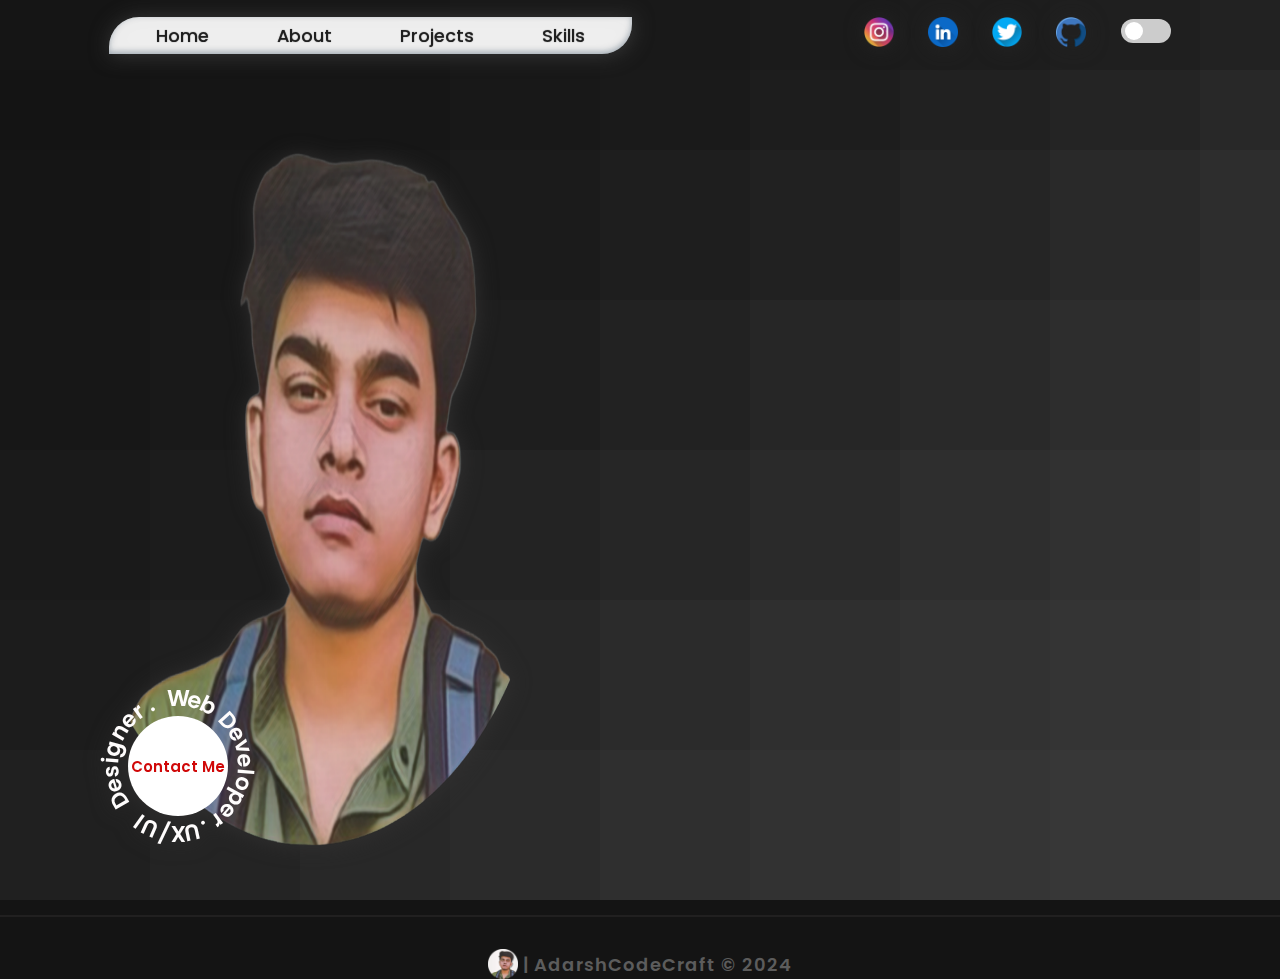
<file: index.html>
<!DOCTYPE html>
<html lang="en">
  <head>
    <meta charset="UTF-8" />
    <meta name="viewport" content="width=device-width, initial-scale=1.0" />
    <title>Portfolio | AdarshCodeCraft</title>
    <link rel="stylesheet" href="style.css" />
    <link rel="shortcut icon" href="images/favicon.png" type="image/x-icon" />
  </head>

  <body>
    <div class="navbar">
      <img id="menu" src="images/menu-bar.png" alt="logo" width="40px" />
      <nav>
        <a data-href="index.html">Home</a>
        <a data-href="about.html">About</a>
        <a data-href="projects.html">Projects</a>
        <a data-href="skills.html">Skills</a>
      </nav>

      <!-- Sliding menu -->
      <div id="side-menu" class="side-menu">
        <nav>
          <a data-href="index.html">Home</a>
          <a data-href="about.html">About</a>
          <a data-href="projects.html">Projects</a>
          <a data-href="skills.html">Skills</a>
        </nav>
      </div>
      <div class="navpro">
        <div class="meida">
          <a href="https://instagram.com/photoswithadarsh"
            ><img src="images/instagram.png" alt="logo" width="30px"
          /></a>
          <a href="https://www.linkedin.com/in/adarshcodecraft"
            ><img src="images/linkedin.png" alt="logo" width="30px"
          /></a>
          <a href="https://twitter.com/AdarshCodeCraft"
            ><img src="images/twitter.png" alt="logo" width="30px"
          /></a>
          <a href="https://github.com/AdarshCodeCraft/"
            ><img src="images/github.png" alt="logo" width="30px"
          /></a>
        </div>
        <div class="theme-toggle">
          <label class="switch">
            <input type="checkbox" id="theme-switch" />
            <span class="slider"></span>
          </label>
        </div>
      </div>
    </div>
    <!--hero-section-->
    <div class="hero-section">
      <div class="left-section">
        <button class="button">
          <p class="button__text">
            <span style="--index: 0">W</span>
            <span style="--index: 1.2">e</span>
            <span style="--index: 2.2">b</span>
            <span style="--index: 4">D</span>
            <span style="--index: 5.1">e</span>
            <span style="--index: 6.1">v</span>
            <span style="--index: 7.1">e</span>
            <span style="--index: 7.9">l</span>
            <span style="--index: 8.8">o</span>
            <span style="--index: 9.9">p</span>
            <span style="--index: 11">e</span>
            <span style="--index: 12">r</span>
            <span style="--index: 13">.</span>
            <span style="--index: 14">U</span>
            <span style="--index: 15">X</span>
            <span style="--index: 16">/</span>
            <span style="--index: 17">U</span>
            <span style="--index: 18">I</span>
            <span style="--index: 19"></span>
            <span style="--index: 20">D</span>
            <span style="--index: 21.1">e</span>
            <span style="--index: 22.1">s</span>
            <span style="--index: 22.9">i</span>
            <span style="--index: 23.8">g</span>
            <span style="--index: 25">n</span>
            <span style="--index: 26.1">e</span>
            <span style="--index: 27">r</span>
            <span style="--index: 28">.</span>
          </p>
          <a href="form.html" class="button__circle">Contact Me</a>
        </button>
        <img
          src="images/1731652116725-fotor-bg-remover-20241115182839.png"
          alt="logo"
          width="100%"
          height="100%"
        />
      </div>
      <div class="right-section">
        <div class="thought">
          Programming isn't about what you know; it's about what you can figure
          out.
        </div>
        <p id="para">
          A second-year computer science student with a strong passion for
          frontend development. With expertise in HTML, CSS, and JavaScript,
          Adarsh excels at crafting visually appealing and user-friendly web
          applications.
        </p>
        <div class="mobile">
          <a href="https://instagram.com/photoswithadarsh"
            ><img src="images/instagram.png" alt="logo" width="40px"
          /></a>
          <a href="https://www.linkedin.com/in/adarshcodecraft"
            ><img src="images/linkedin.png" alt="logo" width="40px"
          /></a>
          <a href="https://twitter.com/AdarshCodeCraft"
            ><img src="images/twitter.png" alt="logo" width="40px"
          /></a>
          <a href="https://github.com/AdarshCodeCraft/"
            ><img src="images/github.png" alt="logo" width="40px"
          /></a>
        </div>

        <div class="last">
          <button id="Resume">
            Resume
            <img src="images/personal-profile.png" alt="logo" width="30px" />
          </button>
        </div>
      </div>
    </div>
    <hr />
    <footer>
      <img src="images/favicon.png" alt="logo" width="30px" /> |
      <span>AdarshCodeCraft &copy; 2024</span>
    </footer>
    <script src="script.js"></script>
  </body>
</html>
</file>
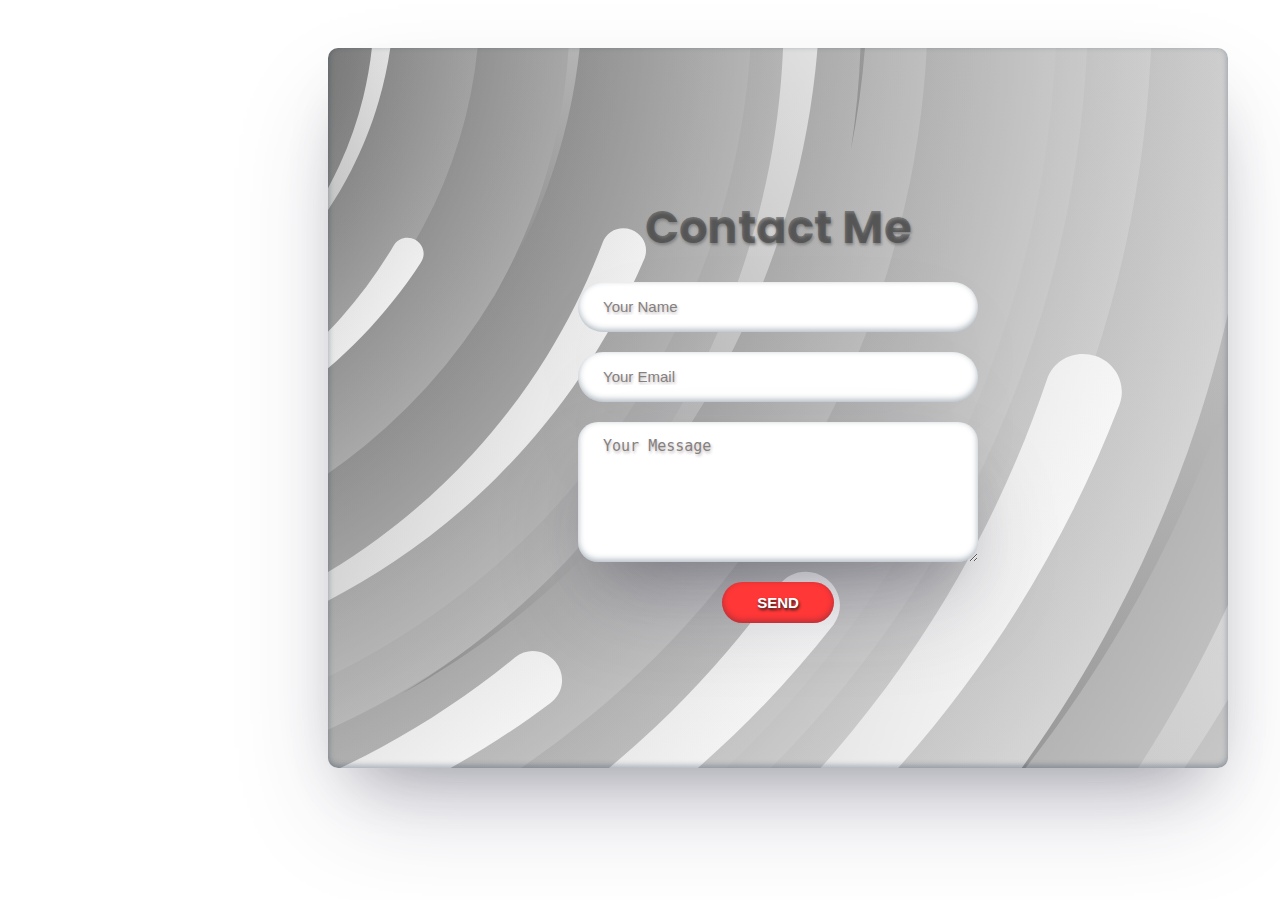
<file: form.html>
<!DOCTYPE html>
<html lang="en">
<head>
    <meta charset="UTF-8">
    <meta name="viewport" content="width=device-width, initial-scale=1.0">
    <title>Contact Me</title>
    <link rel="stylesheet" href="form.css">
    <link rel="shortcut icon" href="https://static.vecteezy.com/system/resources/previews/013/800/226/non_2x/close-up-of-businessman-in-black-formal-suit-doing-call-me-sign-finger-gesture-with-showing-phone-3d-illustration-of-businessman-using-phone-png.png" type="image/x-icon">
</head>
<body>
<div class="contact-container">
    <form action="https://api.web3forms.com/submit" method="POST" class="contact-left">
      <div class="contact-left-title">
        <h2>Contact Me</h2>
    </div>
    <input type="hidden" name="access_key" value="c1af6ed4-d0b1-4187-af6b-e5946b4cd141">
    <input type="text" name="name" placeholder="Your Name" class="contact-inputs" required>
    <input type="email" name="email" placeholder="Your Email" class="contact-inputs" required>
    <textarea name="message" placeholder="Your Message" class="contact-inputs" required></textarea>
   <button type="send">SEND</button>
</form>
</div>
</body>
</html>
</file>
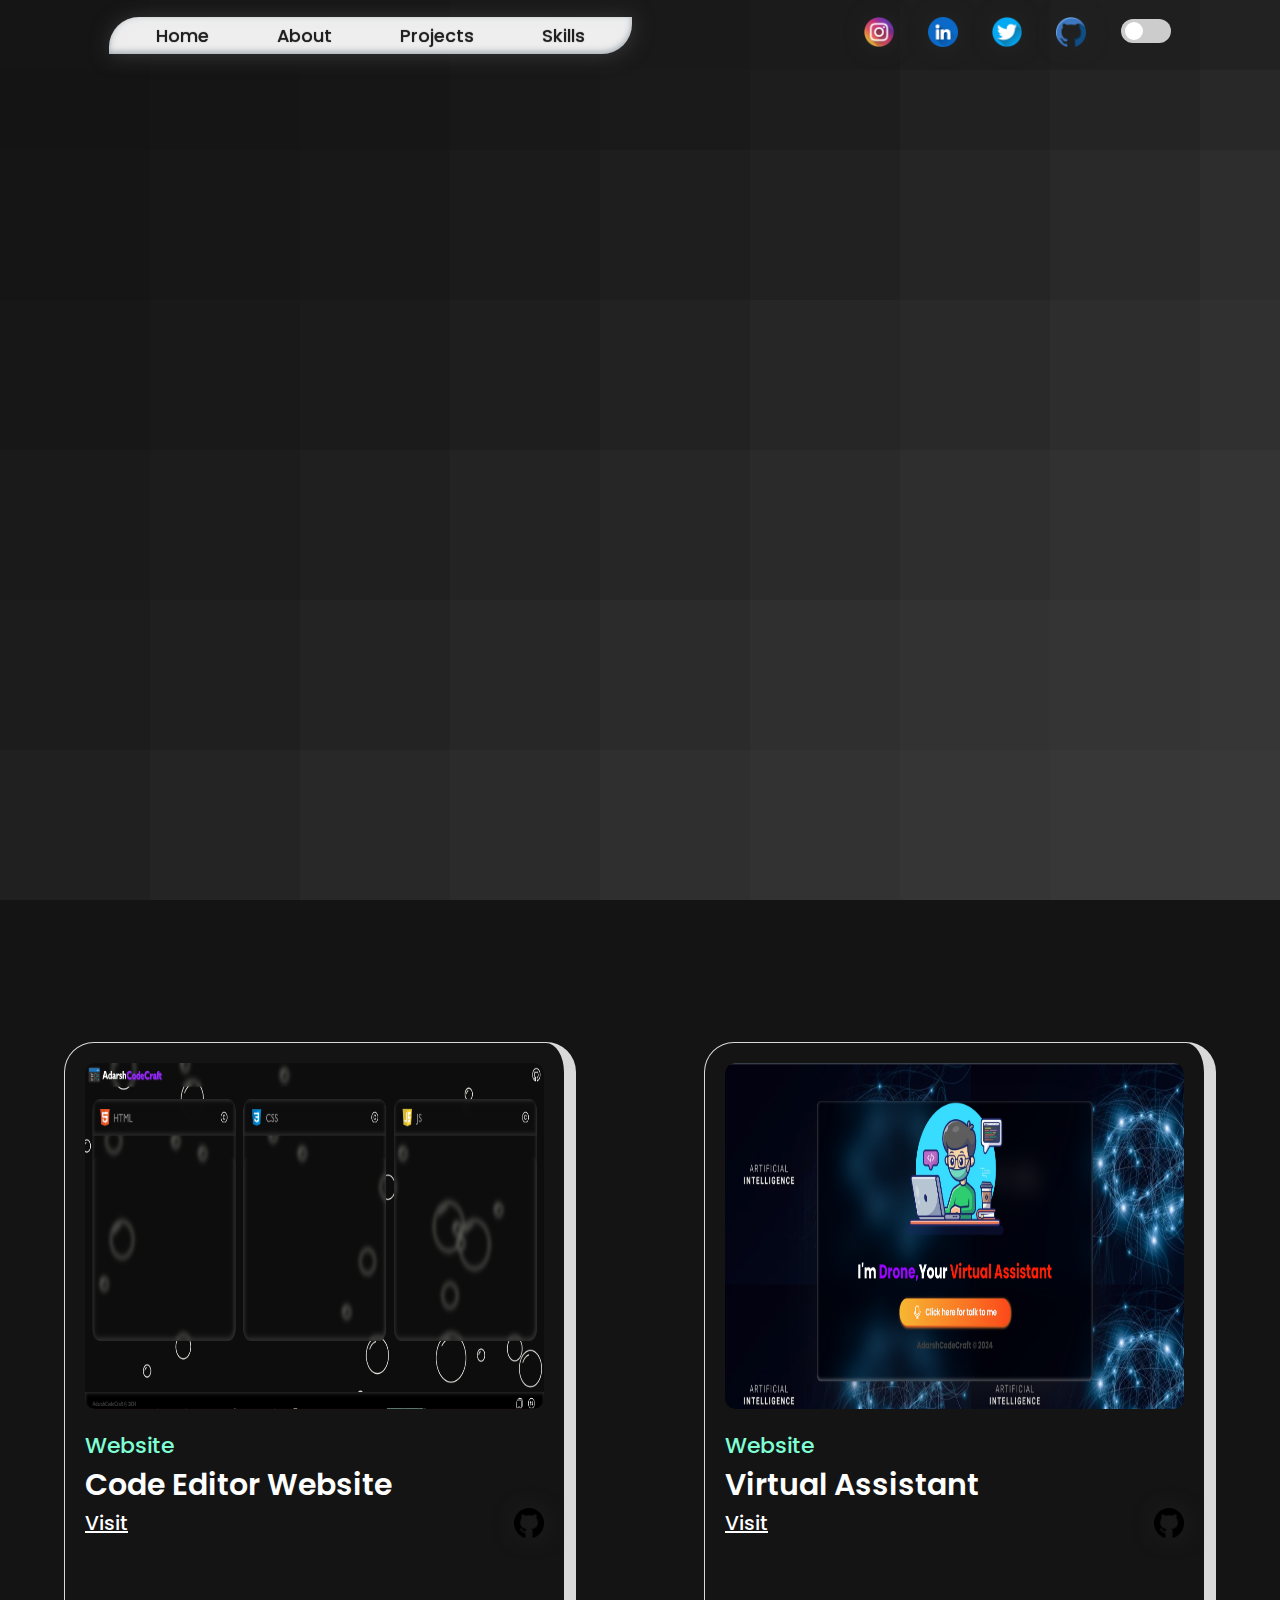
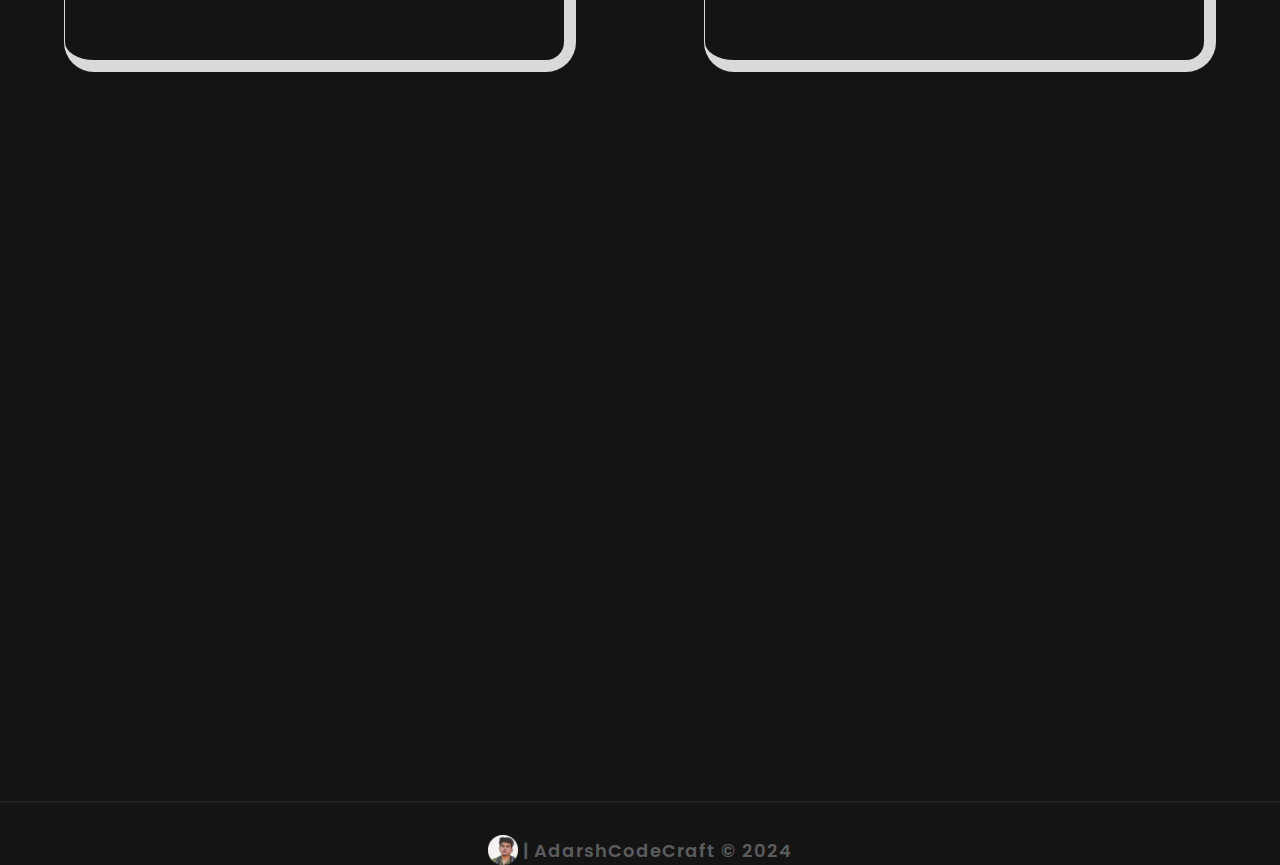
<file: projects.html>
<!DOCTYPE html>
<html lang="en">
  <head>
    <meta charset="UTF-8" />
    <meta name="viewport" content="width=device-width, initial-scale=1.0" />
    <title>Projects</title>
    <link rel="stylesheet" href="project.css" />
    <link rel="stylesheet" href="style.css">
    <link rel="shortcut icon" href="images/favicon.png" type="image/x-icon" />
  </head>

  <body>
    <div class="navbar">
      <img id="menu" src="images/menu-bar.png" alt="logo" width="40px" />
      <nav>
        <a data-href="index.html">Home</a>
        <a data-href="about.html">About</a>
        <a data-href="projects.html">Projects</a>
        <a data-href="skills.html">Skills</a>
      </nav>
  
      <!-- Sliding menu -->
      <div id="side-menu" class="side-menu">
        <nav>
          <a data-href="index.html">Home</a>
          <a data-href="about.html">About</a>
          <a data-href="projects.html">Projects</a>
          <a data-href="skills.html">Skills</a>
        </nav>  
      </div>
      <div class="navpro">
        <div class="meida">
          <a href="https://instagram.com/photoswithadarsh"><img src="images/instagram.png" alt="logo" width="30px" /></a>
          <a href="https://www.linkedin.com/in/adarshcodecraft"><img src="images/linkedin.png" alt="logo" width="30px" /></a>
          <a href="https://twitter.com/AdarshCodeCraft"><img src="images/twitter.png" alt="logo" width="30px" /></a>
          <a href="https://github.com/AdarshCodeCraft/"><img src="images/github.png" alt="logo" width="30px" /></a>
        </div>
        <div class="theme-toggle">
          <label class="switch">
            <input type="checkbox" id="theme-switch" />
            <span class="slider"></span>
          </label>
        </div>
      </div>
    </div>
  <!--Projects Section-->
  <section id="projects">
    <h1>Projects</h1>
    <div class="card1">
   <div id="card">
    <div class="left-card"><img src="images/Screenshot 2024-11-24 222349.png" alt="logo" width="100%" height="100%"></div>
    <div class="right-card">
     <div class="title-card">Featured Project</div>
     <div class="title2">Image Search Engine</div>
     <p id="para3">A web-based image search engine built with HTML, CSS, and JavaScript, designed to provide users with a smooth and efficient way to search for images based on keywords. The search engine fetches images dynamically from an external API and displays.</p>
    <div class="buttonn">
      <a href="https://github.com/AdarshCodeCraft/Image-Search-Engine.git"><div class="git"><img src="images/git.png" alt="logo" width="40px"></div></a> 
      <a href="https://adarshcodecraft.github.io/Image-Search-Engine/" id="btnn">Visit Project</a>
    </div>
    </div>
   </div>
    </div>
  </section>
  <section id="projects1">
    <div class="card2">
      <div id="card1">
       <div class="left-card1"><img src="images/Screenshot 2024-11-25 102001.png" alt="logo" width="100%" height="100%" ></div>
       <div class="right-card2">
        <div class="title5">Website</div>
        <div class="title6">Code Editor Website</div>
        <div class="timepass">
          <a href="https://adarshcodecraft.github.io/Code-Editor/"><div class="lefttime">Visit</div></a>
          <a href="https://github.com/AdarshCodeCraft/Code-Editor.git"> <div class="righttime"><img src="images/git.png" alt="logo" width="35px"></div></a>
        </div>
      </div>
     </div>
     <div id="card1">
       <div class="left-card1"><img src="images/Screenshot 2024-11-25 102033.png" alt="logo" width="100%" height="100%" ></div>
       <div class="right-card2">
         <div class="title5">Website</div>
         <div class="title6">Virtual Assistant</div>
         <div class="timepass">
           <a href="https://adarshcodecraft.github.io/Virtual-Assistant/"><div class="lefttime">Visit</div></a>
           <a href="https://github.com/AdarshCodeCraft/Virtual-Assistant.git"><div class="righttime"><img src="images/git.png" alt="logo" width="35px"></div></a>
         </div>
       </div>
     </div>
     <!--part2-->
    </section>
    <section id="projects">
      <div class="card10">
     <div id="card">
      <div class="left-card"><img src="images/Screenshot 2024-11-25 110835.png"logo" width="100%" height="100%"></div>
      <div class="right-card">
       <div class="title-card">Project Hub</div>
       <div class="title2">Project Hub Website</div>
       <p id="para3">Project Hub, your one-stop destination for showcasing all your amazing web development projects! 🎉 Designed with simplicity and elegance in mind, this platform organizes your projects into visually appealing cards 🃏 for easy access and exploration.</p>
      <div class="buttonn">
        <a href="https://github.com/AdarshCodeCraft/Project-Hub.git"><div class="git"><img src="images/git.png" alt="logo" width="40px"></div></a>
        <a href="https://adarshcodecraft.github.io/Project-Hub/" id="btnn"> Visit Project</a> 
       </div>
       </div>
      </div>
       </div>
     </section>
     <hr />
     <footer>
       <img src="images/favicon.png" alt="logo" width="30px" /> |
       <span>AdarshCodeCraft &copy; 2024</span>
     </footer>
       <script src="script.js"></script>
     </body>
   </html>
</file>
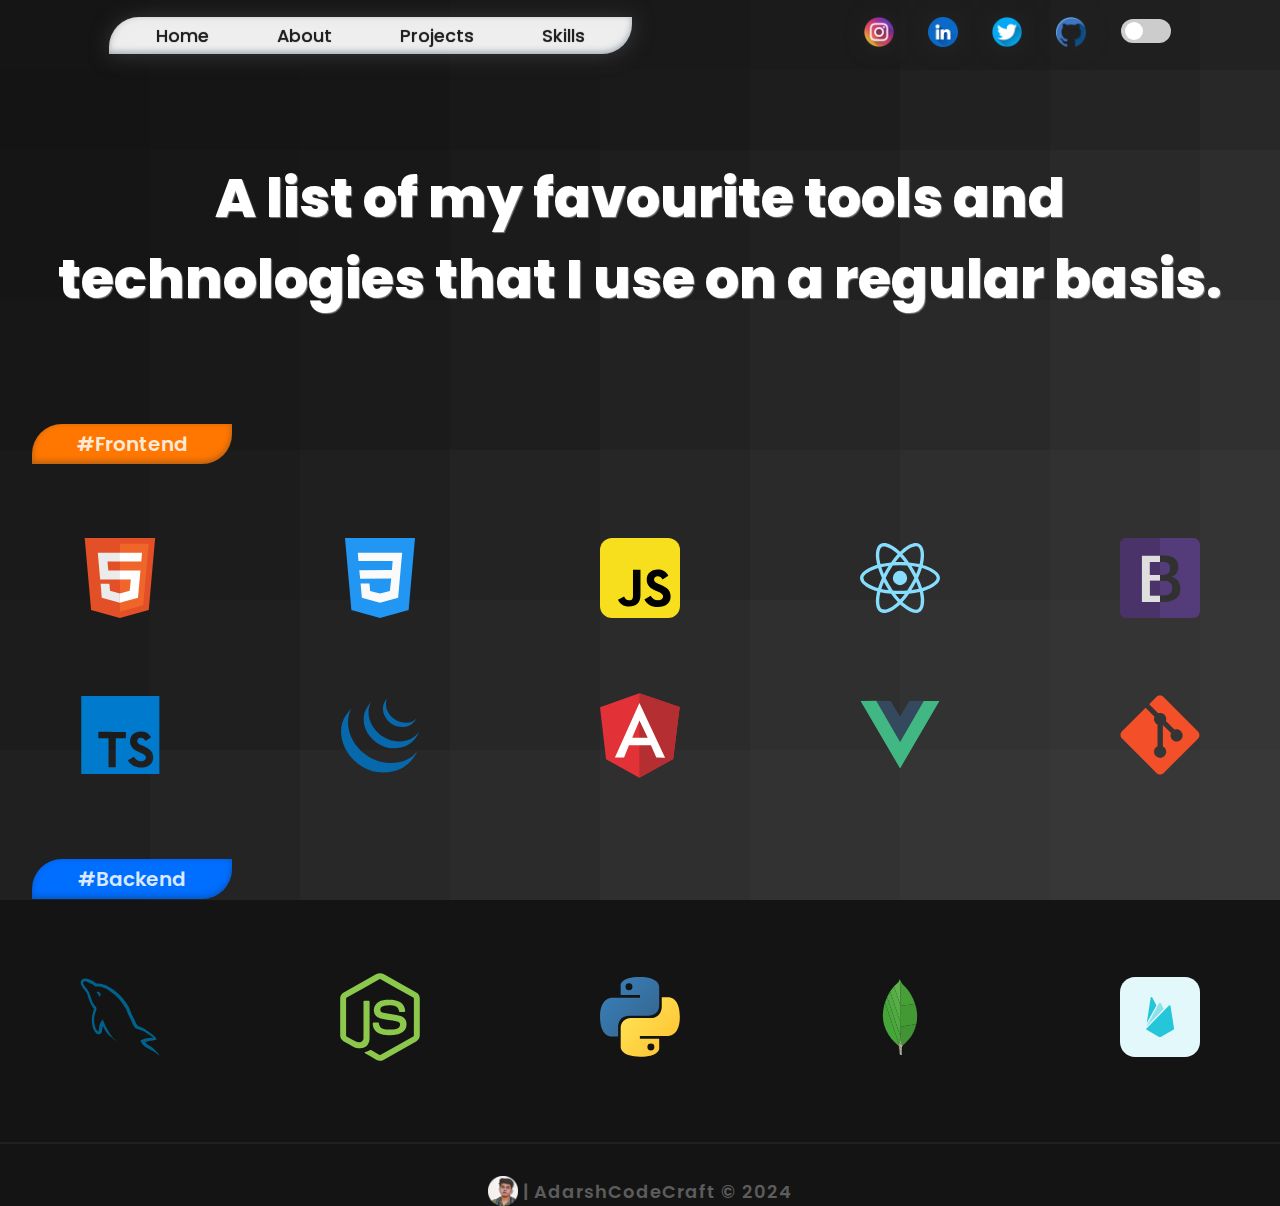
<file: skills.html>
<!DOCTYPE html>
<html lang="en">
  <head>
    <meta charset="UTF-8" />
    <meta name="viewport" content="width=device-width, initial-scale=1.0" />
    <title>Skills</title>
    <link rel="stylesheet" href="style.css" />
    <link rel="stylesheet" href="skill.css" />
    <link rel="shortcut icon" href="images/favicon.png" type="image/x-icon" />
  </head>
  <body>
    <div class="navbar">
      <img id="menu" src="images/menu-bar.png" alt="logo" width="40px" />
      <nav>
        <a data-href="index.html">Home</a>
        <a data-href="about.html">About</a>
        <a data-href="projects.html">Projects</a>
        <a data-href="skills.html">Skills</a>
      </nav>

      <!-- Sliding menu -->
      <div id="side-menu" class="side-menu">
        <nav>
          <a data-href="index.html">Home</a>
          <a data-href="about.html">About</a>
          <a data-href="projects.html">Projects</a>
          <a data-href="skills.html">Skills</a>
        </nav>
      </div>
      <div class="navpro">
        <div class="meida">
          <a href="https://instagram.com/photoswithadarsh"
            ><img src="images/instagram.png" alt="logo" width="30px"
          /></a>
          <a href="https://www.linkedin.com/in/adarshcodecraft"
            ><img src="images/linkedin.png" alt="logo" width="30px"
          /></a>
          <a href="https://twitter.com/AdarshCodeCraft"
            ><img src="images/twitter.png" alt="logo" width="30px"
          /></a>
          <a href="https://github.com/AdarshCodeCraft/"><img src="images/github.png" alt="logo" width="30px" /></a>
        </div>
        <div class="theme-toggle">
          <label class="switch">
            <input type="checkbox" id="theme-switch" />
            <span class="slider"></span>
          </label>
        </div>
      </div>
    </div>
    <div class="skilltitle">
      A list of my favourite tools and technologies that I use on a regular
      basis.
    </div>
    <!--skills-->
    <div class="proname"> <div class="name">#Frontend </div></div>
    <div class="skilltools">
      <div class="uiverse">
        <span class="tooltip">HTML</span>
      <span>
        <img src="images/html.svg" alt="logo" width="80px" />
      </span>
    </div>
    <!--tools-->
    <div class="uiverse">
      <span class="tooltip">CSS</span>
      <span>
        <img src="images/css.svg" alt="logo" width="80px" />
      </span>
    </div>
    <!--tools-->
    <div class="uiverse">
      <span class="tooltip">Javascript</span>
      <span>
        <img src="images/js.svg" alt="logo" width="80px" />
      </span>
    </div>
    <!--tools-->
    <div class="uiverse">
      <span class="tooltip">React</span>
      <span>
        <img src="images/tail.svg" alt="logo" width="80px" />
      </span>
    </div>
    <!--tools-->
    <div class="uiverse">
      <span class="tooltip">Bootstrap</span>
      <span>
        <img src="images/bot.svg" alt="logo" width="80px" />
      </span>
    </div>
  </div>
  <!--skilltools2-->
  <div class="skilltools2">
    <div class="uiverse2">
      <span class="tooltip2">Typescript</span>
      <span>
        <img src="images/type.svg" alt="logo" width="80px" />
      </span>
    </div>
    <!--tools-->
    <div class="uiverse2">
      <span class="tooltip2">jQuery</span>
      <span>
        <img src="images/j.svg" alt="logo" width="80px" />
      </span>
    </div>
    <!--tools-->
    <div class="uiverse2">
      <span class="tooltip2">Angular</span>
      <span>
        <img src="images/A.svg" alt="logo" width="80px" />
      </span>
    </div>
    <!--tools-->
    <div class="uiverse2">
      <span class="tooltip2">vuejs</span>
      <span>
        <img src="images/v.svg" alt="logo" width="80px" />
      </span>
    </div>
    <!--tools-->
    <div class="uiverse2">
      <span class="tooltip2">Git</span>
      <span>
        <img src="images/git.svg" alt="logo" width="80px" />
      </span>
    </div>
  </div>
  <div class="proname"> <div class="name4">#Backend</div></div>
   <!--skilltools3-->
   <div class="skilltools3">
    <div class="uiverse2">
      <span class="tooltip2">MySql</span>
      <span>
        <img src="images/my.svg" alt="logo" width="80px" />
      </span>
    </div>
    <!--tools-->
    <div class="uiverse2">
      <span class="tooltip2">Nodejs</span>
      <span>
        <img src="images/nodejs.svg" alt="logo" width="80px" />
      </span>
    </div>
    <!--tools-->
    <div class="uiverse2">
      <span class="tooltip2">Python</span>
      <span>
        <img src="images/python.svg" alt="logo" width="80px" />
      </span>
    </div>
    <!--tools-->
    <div class="uiverse2">
      <span class="tooltip2">MongoDB</span>
      <span>
        <img src="images/mongo.svg" alt="logo" width="80px" />
      </span>
    </div>
    <!--tools-->
    <div class="uiverse2">
      <span class="tooltip2">Firebase</span>
      <span>
        <img src="images/fire.svg" alt="logo" width="80px" />
      </span>
    </div>
  </div>
  <hr>
  <footer>
    <img src="images/favicon.png" alt="logo" width="30px" /> |
    <span>AdarshCodeCraft &copy; 2024</span>
  </footer>
  <script src="script.js"></script>
</body>
</html>
</file>
<file: style.css>
@import url("https://fonts.googleapis.com/css2?family=Poppins:ital,wght@0,100;0,200;0,300;0,400;0,500;0,600;0,700;0,800;0,900;1,100;1,200;1,300;1,400;1,500;1,600;1,700;1,800;1,900&display=swap");
* {
  margin: 0;
  padding: 0;
  box-sizing: border-box;
  font-family: poppins, sans-serif;
}
body {
  background-color: #141414;
  background-image: url("data:image/svg+xml,%3Csvg xmlns='http://www.w3.org/2000/svg' width='100%25' height='100%25' viewBox='0 0 100 60'%3E%3Cg %3E%3Crect fill='%23141414' width='11' height='11'/%3E%3Crect fill='%23151515' x='10' width='11' height='11'/%3E%3Crect fill='%23151515' y='10' width='11' height='11'/%3E%3Crect fill='%23161616' x='20' width='11' height='11'/%3E%3Crect fill='%23171717' x='10' y='10' width='11' height='11'/%3E%3Crect fill='%23171717' y='20' width='11' height='11'/%3E%3Crect fill='%23181818' x='30' width='11' height='11'/%3E%3Crect fill='%23181818' x='20' y='10' width='11' height='11'/%3E%3Crect fill='%23191919' x='10' y='20' width='11' height='11'/%3E%3Crect fill='%231a1a1a' y='30' width='11' height='11'/%3E%3Crect fill='%231a1a1a' x='40' width='11' height='11'/%3E%3Crect fill='%231b1b1b' x='30' y='10' width='11' height='11'/%3E%3Crect fill='%231b1b1b' x='20' y='20' width='11' height='11'/%3E%3Crect fill='%231c1c1c' x='10' y='30' width='11' height='11'/%3E%3Crect fill='%231c1c1c' y='40' width='11' height='11'/%3E%3Crect fill='%231d1d1d' x='50' width='11' height='11'/%3E%3Crect fill='%231e1e1e' x='40' y='10' width='11' height='11'/%3E%3Crect fill='%231e1e1e' x='30' y='20' width='11' height='11'/%3E%3Crect fill='%231f1f1f' x='20' y='30' width='11' height='11'/%3E%3Crect fill='%231f1f1f' x='10' y='40' width='11' height='11'/%3E%3Crect fill='%23202020' y='50' width='11' height='11'/%3E%3Crect fill='%23212121' x='60' width='11' height='11'/%3E%3Crect fill='%23212121' x='50' y='10' width='11' height='11'/%3E%3Crect fill='%23222222' x='40' y='20' width='11' height='11'/%3E%3Crect fill='%23232323' x='30' y='30' width='11' height='11'/%3E%3Crect fill='%23232323' x='20' y='40' width='11' height='11'/%3E%3Crect fill='%23242424' x='10' y='50' width='11' height='11'/%3E%3Crect fill='%23242424' x='70' width='11' height='11'/%3E%3Crect fill='%23252525' x='60' y='10' width='11' height='11'/%3E%3Crect fill='%23262626' x='50' y='20' width='11' height='11'/%3E%3Crect fill='%23262626' x='40' y='30' width='11' height='11'/%3E%3Crect fill='%23272727' x='30' y='40' width='11' height='11'/%3E%3Crect fill='%23282828' x='20' y='50' width='11' height='11'/%3E%3Crect fill='%23282828' x='80' width='11' height='11'/%3E%3Crect fill='%23292929' x='70' y='10' width='11' height='11'/%3E%3Crect fill='%23292929' x='60' y='20' width='11' height='11'/%3E%3Crect fill='%232a2a2a' x='50' y='30' width='11' height='11'/%3E%3Crect fill='%232b2b2b' x='40' y='40' width='11' height='11'/%3E%3Crect fill='%232b2b2b' x='30' y='50' width='11' height='11'/%3E%3Crect fill='%232c2c2c' x='90' width='11' height='11'/%3E%3Crect fill='%232d2d2d' x='80' y='10' width='11' height='11'/%3E%3Crect fill='%232d2d2d' x='70' y='20' width='11' height='11'/%3E%3Crect fill='%232e2e2e' x='60' y='30' width='11' height='11'/%3E%3Crect fill='%232f2f2f' x='50' y='40' width='11' height='11'/%3E%3Crect fill='%232f2f2f' x='40' y='50' width='11' height='11'/%3E%3Crect fill='%23303030' x='90' y='10' width='11' height='11'/%3E%3Crect fill='%23303030' x='80' y='20' width='11' height='11'/%3E%3Crect fill='%23313131' x='70' y='30' width='11' height='11'/%3E%3Crect fill='%23323232' x='60' y='40' width='11' height='11'/%3E%3Crect fill='%23323232' x='50' y='50' width='11' height='11'/%3E%3Crect fill='%23333333' x='90' y='20' width='11' height='11'/%3E%3Crect fill='%23343434' x='80' y='30' width='11' height='11'/%3E%3Crect fill='%23343434' x='70' y='40' width='11' height='11'/%3E%3Crect fill='%23353535' x='60' y='50' width='11' height='11'/%3E%3Crect fill='%23363636' x='90' y='30' width='11' height='11'/%3E%3Crect fill='%23363636' x='80' y='40' width='11' height='11'/%3E%3Crect fill='%23373737' x='70' y='50' width='11' height='11'/%3E%3Crect fill='%23383838' x='90' y='40' width='11' height='11'/%3E%3Crect fill='%23383838' x='80' y='50' width='11' height='11'/%3E%3Crect fill='%23393939' x='90' y='50' width='11' height='11'/%3E%3C/g%3E%3C/svg%3E");
  background-attachment: fixed;
  background-size: cover;
}
/* Navigation links */
.navbar {
  display: flex;
  justify-content: space-around;
  align-items: center;
  height: 70px;
  position: sticky;
  top: 0px;
  z-index: 1000;
  background-color: #1919195f;
  cursor: pointer;
}
body.light-mode .navbar {
  background-color: #fffdfd35;
}
@media screen and (max-width: 800px) {
  nav {
    display: none;
  }
  .navbar {
    justify-content: space-between;
    background-color: rgba(21, 20, 20, 0);
    padding: 10px;
    top: 0;
    margin-top: -20px;
    box-shadow: rgba(60, 64, 67, 0.3) 0px 1px 2px 0px,
      rgba(60, 64, 67, 0.15) 0px 1px 3px 1px;
  }
}
@media screen and (min-width: 800px) {
  #menu {
    display: none;
    cursor: pointer;
  }
}
nav a {
  text-decoration: none;
  color: inherit;
  font-weight: 500;
  font-size: 1.4vw;
  margin: 0 20px;
  color: rgba(0, 0, 0, 0.66);
  text-shadow: 0.5px 0.5px 1px;
  padding: 3.5px 12px;
  transition: background-color 0.5s ease;
}
nav a:hover {
  background-color: #cacaca;
  border-radius: 50px;
  color: black;
}
nav {
  background-color: rgba(255, 255, 255, 0.916);
  padding: 5px 15px 5px 15px;
  border-radius: 30px 0px 30px 0px;
  box-shadow: rgba(50, 50, 93, 0.25) 0px 50px 100px -20px,
    rgba(0, 0, 0, 0.3) 0px 30px 60px -30px,
    rgba(10, 37, 64, 0.35) 0px -2px 6px 0px inset;
  filter: drop-shadow(1px 1px 10px rgb(59, 59, 59));
}
/* Media icons */
.meida a {
  margin: 0 15px;
}
@media screen and (max-width: 800px) {
  .meida {
    display: none;
  }
}
a img {
  transition: all 0.2s;
  filter: drop-shadow(1px 1px 10px rgb(37, 37, 37));
}
a img:hover {
  transform: translateY(-10%);
}
.navpro {
  display: flex;
}
/*hero-section*/
.hero-section {
  display: flex;
  color: white;
  justify-content: space-around;
  margin-top: 1rem;
  height: 85vh;
  gap: 20px;
  padding: 5px;
}
@media screen and (max-width: 450px) {
  .hero-section {
    flex-direction: column;
    display: flex;
    justify-content: center;
    align-items: center;
    margin-top: 4rem;
    height: 85vh;
  }
}
.left-section {
  filter: drop-shadow(1px 1px 10px rgb(49, 48, 48));
  width: 38%;
  margin-left: 5rem;
  display: flex;
  margin-top: 10px;
  cursor: pointer;
  position: relative;
}
@media screen and (max-width: 450px) {
  .left-section {
    width: 80%;
    border-radius: 100%;
    margin: 0;
    display: flex;
    justify-content: center;
    align-items: center;
    border: 1px solid rgb(110, 107, 107);
  }
}
@media screen and (max-width: 450px) {
  .left-section img {
    margin-right: -30px;
  }
}
.left-section img {
  margin-left: -30px;
  transition: all 0.5s;
}

::-webkit-scrollbar {
  width: 10px;
}
::-webkit-scrollbar-track {
  background-color: rgba(148, 150, 150, 0.82);
}
::-webkit-scrollbar-thumb {
  border-radius: 50px;
  background-color: #03030371;
}
.thought {
  font-size: 3vw;
  font-weight: 700;
  margin-top: 10px;
  text-shadow: 1px 0.5px 0.5px rgb(136, 135, 135);
}
@media screen and (max-width: 450px) {
  .thought {
    font-size: 25px;
  }
}
.right-section {
  width: 50%;
  height: 80%;
  margin-top: 4.5rem;
  animation: slidfromleft 1s ease forwards;
  opacity: 0;
}
@media screen and (max-width: 450px) {
  .right-section {
    width: 98%;
    margin-top: 0.5rem;
    text-align: center;
  }
}
@keyframes slidfromleft {
  0% {
    opacity: 0;
    transform: translateX(-100%);
  }

  100% {
    opacity: 1;
    transform: translateX(0);
  }
}
#para {
  margin-top: 10px;
  font-size: 17px;
}
@media screen and (max-width: 450px) {
  #para {
    font-size: 15px;
  }
}
.last {
  display: flex;
  justify-content: space-between;
  margin-right: 20rem;
}
@media screen and (max-width: 450px) {
  .last {
    flex-direction: column;
    margin: 0;
  }
}
#Resume {
  margin-top: 20px;
  padding: 12px 40px 12px 40px;
  font-size: large;
  font-weight: 600;
  border-radius: 10px;
  border: none;
  cursor: pointer;
  display: flex;
  gap: 10px;
  justify-content: center;
  align-items: center;
  border: 2px solid white;
  box-shadow: rgba(50, 50, 93, 0.25) 0px 50px 100px -20px, rgba(0, 0, 0, 0.3) 0px 30px 60px -30px, rgba(10, 37, 64, 0.35) 0px -2px 6px 0px inset;
}
@media screen and (max-width: 450px) {
  #Resume {
    width: 50%;
    align-self: center;
  }
}
#Resume:hover {
  background-color: #00000000;
  color: white;
}

/* Toggle switch */
.switch {
  position: relative;
  display: inline-block;
  width: 50px;
  height: 24px;
  margin-left: 20px;
  margin-top: 2.5px;
}
.switch input {
  opacity: 0;
  width: 0;
  height: 0;
}
.slider {
  position: absolute;
  cursor: pointer;
  top: 0;
  left: 0;
  right: 0;
  bottom: 0;
  background-color: #ccc;
  transition: 0.4s;
  border-radius: 24px;
}
.slider:before {
  position: absolute;
  content: "";
  height: 18px;
  width: 18px;
  left: 4px;
  bottom: 3px;
  background-color: white;
  transition: 0.4s;
  border-radius: 50%;
}
input:checked + .slider {
  background-color: #030303;
}
input:checked + .slider:before {
  transform: translateX(26px);
}
/* Light mode theme */
body.light-mode {
  background-color: #ffffff;
  background-image: url("data:image/svg+xml,%3Csvg xmlns='http://www.w3.org/2000/svg' width='100%25' height='100%25' viewBox='0 0 100 60'%3E%3Cg %3E%3Crect fill='%23FFFFFF' width='11' height='11'/%3E%3Crect fill='%23fdfdfd' x='10' width='11' height='11'/%3E%3Crect fill='%23fcfcfc' y='10' width='11' height='11'/%3E%3Crect fill='%23fafafa' x='20' width='11' height='11'/%3E%3Crect fill='%23f9f9f9' x='10' y='10' width='11' height='11'/%3E%3Crect fill='%23f7f7f7' y='20' width='11' height='11'/%3E%3Crect fill='%23f6f6f6' x='30' width='11' height='11'/%3E%3Crect fill='%23f4f4f4' x='20' y='10' width='11' height='11'/%3E%3Crect fill='%23f3f3f3' x='10' y='20' width='11' height='11'/%3E%3Crect fill='%23f1f1f1' y='30' width='11' height='11'/%3E%3Crect fill='%23efefef' x='40' width='11' height='11'/%3E%3Crect fill='%23eeeeee' x='30' y='10' width='11' height='11'/%3E%3Crect fill='%23ececec' x='20' y='20' width='11' height='11'/%3E%3Crect fill='%23ebebeb' x='10' y='30' width='11' height='11'/%3E%3Crect fill='%23e9e9e9' y='40' width='11' height='11'/%3E%3Crect fill='%23e8e8e8' x='50' width='11' height='11'/%3E%3Crect fill='%23e6e6e6' x='40' y='10' width='11' height='11'/%3E%3Crect fill='%23e5e5e5' x='30' y='20' width='11' height='11'/%3E%3Crect fill='%23e3e3e3' x='20' y='30' width='11' height='11'/%3E%3Crect fill='%23e2e2e2' x='10' y='40' width='11' height='11'/%3E%3Crect fill='%23e0e0e0' y='50' width='11' height='11'/%3E%3Crect fill='%23dfdfdf' x='60' width='11' height='11'/%3E%3Crect fill='%23dddddd' x='50' y='10' width='11' height='11'/%3E%3Crect fill='%23dbdbdb' x='40' y='20' width='11' height='11'/%3E%3Crect fill='%23dadada' x='30' y='30' width='11' height='11'/%3E%3Crect fill='%23d8d8d8' x='20' y='40' width='11' height='11'/%3E%3Crect fill='%23d7d7d7' x='10' y='50' width='11' height='11'/%3E%3Crect fill='%23d5d5d5' x='70' width='11' height='11'/%3E%3Crect fill='%23d4d4d4' x='60' y='10' width='11' height='11'/%3E%3Crect fill='%23d2d2d2' x='50' y='20' width='11' height='11'/%3E%3Crect fill='%23d1d1d1' x='40' y='30' width='11' height='11'/%3E%3Crect fill='%23cfcfcf' x='30' y='40' width='11' height='11'/%3E%3Crect fill='%23cecece' x='20' y='50' width='11' height='11'/%3E%3Crect fill='%23cccccc' x='80' width='11' height='11'/%3E%3Crect fill='%23cbcbcb' x='70' y='10' width='11' height='11'/%3E%3Crect fill='%23c9c9c9' x='60' y='20' width='11' height='11'/%3E%3Crect fill='%23c8c8c8' x='50' y='30' width='11' height='11'/%3E%3Crect fill='%23c6c6c6' x='40' y='40' width='11' height='11'/%3E%3Crect fill='%23c5c5c5' x='30' y='50' width='11' height='11'/%3E%3Crect fill='%23c3c3c3' x='90' width='11' height='11'/%3E%3Crect fill='%23c2c2c2' x='80' y='10' width='11' height='11'/%3E%3Crect fill='%23c0c0c0' x='70' y='20' width='11' height='11'/%3E%3Crect fill='%23bfbfbf' x='60' y='30' width='11' height='11'/%3E%3Crect fill='%23bdbdbd' x='50' y='40' width='11' height='11'/%3E%3Crect fill='%23bcbcbc' x='40' y='50' width='11' height='11'/%3E%3Crect fill='%23bababa' x='90' y='10' width='11' height='11'/%3E%3Crect fill='%23b9b9b9' x='80' y='20' width='11' height='11'/%3E%3Crect fill='%23b8b8b8' x='70' y='30' width='11' height='11'/%3E%3Crect fill='%23b6b6b6' x='60' y='40' width='11' height='11'/%3E%3Crect fill='%23b5b5b5' x='50' y='50' width='11' height='11'/%3E%3Crect fill='%23b3b3b3' x='90' y='20' width='11' height='11'/%3E%3Crect fill='%23b2b2b2' x='80' y='30' width='11' height='11'/%3E%3Crect fill='%23b0b0b0' x='70' y='40' width='11' height='11'/%3E%3Crect fill='%23afafaf' x='60' y='50' width='11' height='11'/%3E%3Crect fill='%23adadad' x='90' y='30' width='11' height='11'/%3E%3Crect fill='%23acacac' x='80' y='40' width='11' height='11'/%3E%3Crect fill='%23aaaaaa' x='70' y='50' width='11' height='11'/%3E%3Crect fill='%23a9a9a9' x='90' y='40' width='11' height='11'/%3E%3Crect fill='%23a7a7a7' x='80' y='50' width='11' height='11'/%3E%3Crect fill='%23A6A6A6' x='90' y='50' width='11' height='11'/%3E%3C/g%3E%3C/svg%3E");
  background-attachment: fixed;
  background-size: cover;
  color: #000000;
}
body.light-mode nav {
  background-color: rgba(0, 0, 0, 0.866);
  filter: none;
  box-shadow: rgba(0, 0, 0, 0.748) 0px 2px 4px,
    rgba(0, 0, 0, 0.456) 0px 7px 13px -3px,
    rgba(0, 0, 0, 0.752) 0px -3px 0px inset;
}
body.light-mode nav a {
  color: rgba(255, 255, 255, 0.594);
}
body.light-mode nav a:hover {
  background-color: #383737;
  border-radius: 50px;
  color: white;
}
body.light-mode .thought {
  color: #000000;
}
body.light-mode #Resume {
  background-color: #000000;
  color: #ffffff;
  border: 2px solid black;
  box-shadow: rgba(0, 0, 0, 0.4) 0px 2px 4px,
    rgba(0, 0, 0, 0.3) 0px 7px 13px -3px, rgba(0, 0, 0, 0.2) 0px -3px 0px inset;
}
body.light-mode #Resume:hover {
  background-color: rgba(255, 255, 255, 0.506);
  color: black;
}

body.light-mode #para {
  color: #0e0e0e;
}
body.light-mode a img {
  transition: all 0.5s;
  filter: drop-shadow(1px 1px 10px rgb(232, 231, 231));
}
body.light-mode .left-section {
  filter: drop-shadow(1px 1px 10px rgb(172, 170, 170));
}
hr {
  margin-top: 4rem;
  border: 0.5px solid rgb(33, 32, 32);
}
body.light-mode hr {
  margin-top: 4rem;
  border: 0.5px solid rgba(176, 174, 174, 0.227);
}
footer {
  font-size: 1.4vw;
  display: flex;
  justify-content: center;
  align-items: center;
  letter-spacing: 1px;
  color: #5c5c5c;
  font-weight: 600;
  gap: 5px;
  margin-top: 2rem;

 
}
@media screen and (max-width: 450px) {
  footer {
    font-size: 12px;
  }
}
.button {
  background-color: rgba(255, 255, 255, 0);
  cursor: pointer;
  border: none;
  color: #fffdfd;
  width: 160px;
  height: 160px;
  border-radius: 50%;
  overflow: hidden;
  position: absolute;
  display: grid;
  place-content: center;
  transition: background 200ms, transform 200ms;
  font-weight: 600;
  align-self: flex-end;
}
body.light-mode .button {
  color: rgba(0, 0, 0, 0.647);
}
@media screen and (max-width: 700px) {
  .button {
    margin-left: -10rem;
    width: 130px;
    height: 130px;
    margin-bottom: -1rem;
  }
}
.button__text {
  font-size: 1.4rem;
  position: absolute;
  inset: 0;
  animation: text-rotation 8s linear infinite;
  span {
    position: absolute;
    transform: rotate(calc(12deg * var(--index)));
    inset: -5px;
  }
}
@media screen and (max-width: 700px) {
  .button__text {
    font-size: 1.1rem;
  }
}
.button__circle {
  position: relative;
  width: 100px;
  height: 100px;
  overflow: hidden;
  background: white;
  color: #d00808;
  border-radius: 50%;
  display: flex;
  align-items: center;
  justify-content: center;
  font-weight: 600;
  font-size: 15px;
  text-decoration: none;
}
@media screen and (max-width: 700px) {
  .button__circle {
    width: 80px;
    height: 80px;
  }
}
.button__circle:hover {
  background-color: #000;
  border: 1px solid red;
}
.button__icon--copy {
  position: absolute;
  transform: translate(-150%, 150%);
}
.button:hover {
  transform: scale(1.05);
}
.button:hover .button__icon {
  color: #000;
}
.button:hover .button__icon:first-child {
  transition: transform 0.3s ease-in-out;
  transform: translate(150%, -150%);
}
.button:hover .button__icon--copy {
  transition: transform 0.3s ease-in-out 0.1s;
  transform: translate(0);
}
@keyframes text-rotation {
  to {
    rotate: 360deg;
  }
}
/* Sliding menu styles */
.side-menu {
  position: fixed;
  top: 0;
  left: -250px;
  height: 30%;
  overflow: hidden;
  transition: left 0.5s ease;
  z-index: 1000;
  margin-top: 60px;
}
@media screen and (max-width: 800px) {
  nav {
    border-radius: 0%;
    height: 100%;
    width: 100%;
    background-color: #ffffff;
    box-shadow: rgba(50, 50, 93, 0.25) 0px 50px 100px -20px,
      rgba(0, 0, 0, 0.3) 0px 30px 60px -30px,
      rgba(10, 37, 64, 0.35) 0px -2px 6px 0px inset;
    margin-top: 10px;
  }
}
.side-menu nav {
  display: flex;
  flex-direction: column;
  padding: 20px;
}
.side-menu nav a {
  color: rgb(0, 0, 0);
  text-decoration: none;
  margin: 10px 0;
  font-size: 18px;
  transition: color 0.3s ease;
}
/* Active states for animations */
.side-menu.open {
  left: 0;
}
.mobile a img{
margin: 0px 5px;
margin-top: 15px;
}
@media screen and (min-width:800px) {
  .mobile{
    display: none;
  }
}
</file>
<file: form.css>
@import url("https://fonts.googleapis.com/css2?family=Poppins:ital,wght@0,100;0,200;0,300;0,400;0,500;0,600;0,700;0,800;0,900;1,100;1,200;1,300;1,400;1,500;1,600;1,700;1,800;1,900&display=swap");
* {
  padding: 0;
  margin: 0;
  box-sizing: border-box;
}
body {
  font-family: poppins, sans-serif;

}
.contact-container {
  width: 100vh;
  height: 80vh;
  display: flex;
  align-items: center;
  justify-content: center;
  box-shadow: rgba(50, 50, 93, 0.25) 0px 50px 100px -20px,
    rgba(0, 0, 0, 0.3) 0px 30px 60px -30px,
    rgba(10, 37, 64, 0.35) 0px -2px 6px 0px inset;
  margin-left: 20.5rem;
  margin-top: 3rem;
  border-radius: 10px;
  background-color: #FFFFFF;
  background-image: url("data:image/svg+xml,%3Csvg xmlns='http://www.w3.org/2000/svg' viewBox='0 0 2000 1500'%3E%3Cdefs%3E%3CradialGradient id='a' gradientUnits='objectBoundingBox'%3E%3Cstop offset='0' stop-color='%231E1E1E'/%3E%3Cstop offset='1' stop-color='%23FFFFFF'/%3E%3C/radialGradient%3E%3ClinearGradient id='b' gradientUnits='userSpaceOnUse' x1='0' y1='750' x2='1550' y2='750'%3E%3Cstop offset='0' stop-color='%238f8f8f'/%3E%3Cstop offset='1' stop-color='%23FFFFFF'/%3E%3C/linearGradient%3E%3Cpath id='s' fill='url(%23b)' d='M1549.2 51.6c-5.4 99.1-20.2 197.6-44.2 293.6c-24.1 96-57.4 189.4-99.3 278.6c-41.9 89.2-92.4 174.1-150.3 253.3c-58 79.2-123.4 152.6-195.1 219c-71.7 66.4-149.6 125.8-232.2 177.2c-82.7 51.4-170.1 94.7-260.7 129.1c-90.6 34.4-184.4 60-279.5 76.3C192.6 1495 96.1 1502 0 1500c96.1-2.1 191.8-13.3 285.4-33.6c93.6-20.2 185-49.5 272.5-87.2c87.6-37.7 171.3-83.8 249.6-137.3c78.4-53.5 151.5-114.5 217.9-181.7c66.5-67.2 126.4-140.7 178.6-218.9c52.3-78.3 96.9-161.4 133-247.9c36.1-86.5 63.8-176.2 82.6-267.6c18.8-91.4 28.6-184.4 29.6-277.4c0.3-27.6 23.2-48.7 50.8-48.4s49.5 21.8 49.2 49.5c0 0.7 0 1.3-0.1 2L1549.2 51.6z'/%3E%3Cg id='g'%3E%3Cuse href='%23s' transform='scale(0.12) rotate(60)'/%3E%3Cuse href='%23s' transform='scale(0.2) rotate(10)'/%3E%3Cuse href='%23s' transform='scale(0.25) rotate(40)'/%3E%3Cuse href='%23s' transform='scale(0.3) rotate(-20)'/%3E%3Cuse href='%23s' transform='scale(0.4) rotate(-30)'/%3E%3Cuse href='%23s' transform='scale(0.5) rotate(20)'/%3E%3Cuse href='%23s' transform='scale(0.6) rotate(60)'/%3E%3Cuse href='%23s' transform='scale(0.7) rotate(10)'/%3E%3Cuse href='%23s' transform='scale(0.835) rotate(-40)'/%3E%3Cuse href='%23s' transform='scale(0.9) rotate(40)'/%3E%3Cuse href='%23s' transform='scale(1.05) rotate(25)'/%3E%3Cuse href='%23s' transform='scale(1.2) rotate(8)'/%3E%3Cuse href='%23s' transform='scale(1.333) rotate(-60)'/%3E%3Cuse href='%23s' transform='scale(1.45) rotate(-30)'/%3E%3Cuse href='%23s' transform='scale(1.6) rotate(10)'/%3E%3C/g%3E%3C/defs%3E%3Cg transform='rotate(0 0 0)'%3E%3Cg transform='rotate(0 0 0)'%3E%3Ccircle fill='url(%23a)' r='3000'/%3E%3Cg opacity='0.5'%3E%3Ccircle fill='url(%23a)' r='2000'/%3E%3Ccircle fill='url(%23a)' r='1800'/%3E%3Ccircle fill='url(%23a)' r='1700'/%3E%3Ccircle fill='url(%23a)' r='1651'/%3E%3Ccircle fill='url(%23a)' r='1450'/%3E%3Ccircle fill='url(%23a)' r='1250'/%3E%3Ccircle fill='url(%23a)' r='1175'/%3E%3Ccircle fill='url(%23a)' r='900'/%3E%3Ccircle fill='url(%23a)' r='750'/%3E%3Ccircle fill='url(%23a)' r='500'/%3E%3Ccircle fill='url(%23a)' r='380'/%3E%3Ccircle fill='url(%23a)' r='250'/%3E%3C/g%3E%3Cg transform='rotate(0 0 0)'%3E%3Cuse href='%23g' transform='rotate(10)'/%3E%3Cuse href='%23g' transform='rotate(120)'/%3E%3Cuse href='%23g' transform='rotate(240)'/%3E%3C/g%3E%3Ccircle fill-opacity='0.1' fill='url(%23a)' r='3000'/%3E%3C/g%3E%3C/g%3E%3C/svg%3E");
  background-attachment: fixed;
  background-size: cover;
 
}
@media screen and (max-width: 450px) {
  .contact-container {
    width: 95vw;
    height: 50vh;
    margin-left: 10px;
    margin-top: 8rem;
  }
}
.contact-left {
  display: flex;
  flex-direction: column;
  align-items: center;
  gap: 20px;
}
.contact-left-title {
  font-weight: 500;
  font-size: 30px;
  color: #0404045a;
  text-shadow: 1px 2px 3px gray;

}
@media screen and (max-width: 450px) {
  .contact-left-title {
    font-size: 20px;
    align-items: center;
   
  }
}
.contact-inputs {
  width: 400px;
  height: 50px;
  border: none;
  outline: none;
  padding-left: 25px;
  font-weight: 500;
  color: rgb(0, 0, 0);
  border-radius: 50px;
  font-size: 15px;
  box-shadow: rgba(50, 50, 93, 0.25) 0px 50px 100px -20px,
    rgba(0, 0, 0, 0.3) 0px 30px 60px -30px,
    rgba(10, 37, 64, 0.35) 0px -2px 6px 0px inset;
  text-shadow: 1px 2px 3px rgb(192, 185, 185);
}
@media screen and (max-width: 450px) {
  .contact-inputs {
    width: 350px;
  }
}
.contact-left textarea {
  height: 140px;
  padding-top: 15px;
  border-radius: 20px;
}
.contact-inputs:focus {
  border: 2px solid rgb(141, 138, 137);
}
.contact-inputs::placeholder {
  color: rgb(133, 128, 128);
}
button {
  font-weight: 600;
  font-size: 15px;
  color: white;
  padding-left: 35px;
  padding-right: 35px;
  padding-top: 12px;
  padding-bottom: 12px;
  border-radius: 50px;
  border: none;
  cursor: pointer;
  background-color: rgb(255, 55, 55);
  text-shadow: 1px 2px 3px rgb(30, 29, 29);
  box-shadow: rgba(50, 50, 93, 0.25) 0px 50px 100px -20px,
    rgba(0, 0, 0, 0.3) 0px 30px 60px -30px,
    rgba(10, 37, 64, 0.35) 0px -2px 6px 0px inset;
  transition: all 0.5s;
  display: flex;
  align-items: center;
  justify-content: center;
  gap: 5px;
}
button:hover {
  scale: 105%;
}
</file>
<file: project.css>
@import url("https://fonts.googleapis.com/css2?family=Poppins:ital,wght@0,100;0,200;0,300;0,400;0,500;0,600;0,700;0,800;0,900;1,100;1,200;1,300;1,400;1,500;1,600;1,700;1,800;1,900&display=swap");
* {
  margin: 0;
  padding: 0;
  box-sizing: border-box;
  font-family: poppins, sans-serif;
}
#projects {
  text-align: center;
  margin-top: 4rem;
  font-size: 3.4rem;
  text-shadow: 0.5px 1px 0.5px grey;
  color: rgb(255, 255, 255);
  animation: slidfromleft 1s ease forwards;
  opacity: 0;
}
@keyframes slidfromleft {
  0% {
    opacity: 0;
    transform: translateX(-100%);
  }

  100% {
    opacity: 1;
    transform: translateX(0);
  }
}
body.light-mode #projects {
  color: rgba(0, 0, 0, 0.646);
}
@media screen and (max-width: 700px) {
  #projects {
    font-size: 2rem;
  }
}
.card1 {
  margin-top: 5rem;
  height: 65vh;
  display: flex;
  justify-content: center;
  align-self: center;
}
.card10 {
  margin-top: 5rem;
  height: 65vh;
  display: flex;
  justify-content: center;
  align-self: center;
}
@media screen and (max-width: 700px) {
  .card10 {
    margin-top: 11.5rem;
    height: 55vh;
  }
}
@media screen and (max-width: 700px) {
  .card1 {
    height: 55vh;
    margin-top: 2rem;
  }
}
#card {
  display: flex;
  border-left: 1px solid white;
  border-top: 1px solid white;
  border-right: 12px solid rgb(255, 255, 255);
  border-bottom: 12px solid rgb(255, 255, 255);
  border-top-right-radius: 30px;
  border-bottom-left-radius: 30px;
  border-top-left-radius: 30px;
  border-bottom-right-radius: 30px;
  width: 90%;
  padding: 20px;
  justify-content: space-between;
}
@media screen and (max-width: 700px) {
  #card {
    flex-direction: column;
  }
}
body.light-mode #card {
  border-left: 1px solid rgb(0, 0, 0);
  border-top: 1px solid rgb(0, 0, 0);
  border-right: 12px solid rgb(0, 0, 0);
  border-bottom: 12px solid rgb(0, 0, 0);
  border-top-right-radius: 30px;
  border-bottom-left-radius: 30px;
  border-top-left-radius: 30px;
  border-bottom-right-radius: 30px;
}
.left-card {
  width: 50%;
  cursor: pointer;
  border-radius: 5px;
  overflow: hidden;
  height: 80%;
  align-self: center;
}
@media screen and (max-width: 700px) {
  .left-card {
    width: 100%;
    height: 100%;
  }
}
.left-card img:hover {
  scale: 110%;
}
.left-card img {
  border-radius: 5px;
  transition: all 0.5s;
}
.right-card {
  text-align: left;
  width: 45%;
}
@media screen and (max-width: 700px) {
  .right-card {
    width: 100%;
  }
}
.title-card {
  font-size: 20px;
  font-weight: 500;
  text-shadow: none;
  letter-spacing: 0.5px;
  color: aquamarine;
  margin-top: 10px;
}
@media screen and (max-width: 700px) {
  .title-card {
    font-size: 15px;
  }
}
body.light-mode .title-card {
  color: rgb(241, 0, 0);
}
.title2 {
  font-size: 35px;
  font-weight: 650;
  text-shadow: none;
  color: #ffffff;
  cursor: pointer;
  margin-top: 10px;
}
@media screen and (max-width: 700px) {
  .title2 {
    font-size: 25px;
    margin-top: -2px;
  }
}
body.light-mode .title2 {
  color: #000;
}
.title2:hover {
  text-decoration: underline;
}
#para3 {
  font-size: 16.5px;
  text-shadow: none;
  color: #ffffff;
  margin-top: 10px;
}
@media screen and (max-width: 700px) {
  #para3 {
    margin-top: -2px;
    font-size: 14px;
  }
}
body.light-mode #para3 {
  color: #000;
}
.buttonn {
  display: flex;
  gap: 20px;
  align-items: center;
  margin-top: 10px;
 
}
.git img {
  display: flex;
  justify-content: center;
}
#btnn  {
  padding-left: 20px;
  padding-right: 20px;
  font-size: 18px;
  font-weight: 550;
  border-radius: 10px;
  border: none;
  padding-top: 10px;
  padding-bottom: 10px;
  cursor: pointer;
  background-color: #ffffff;
  color: black;
  letter-spacing: 1px;
  text-decoration: none;
  text-shadow: none;
  box-shadow: rgba(0, 0, 0, 0.17) 0px -23px 25px 0px inset, rgba(0, 0, 0, 0.15) 0px -36px 30px 0px inset, rgba(0, 0, 0, 0.1) 0px -79px 40px 0px inset, rgba(0, 0, 0, 0.06) 0px 2px 1px, rgba(0, 0, 0, 0.09) 0px 4px 2px, rgba(0, 0, 0, 0.09) 0px 8px 4px, rgba(0, 0, 0, 0.09) 0px 16px 8px, rgba(0, 0, 0, 0.09) 0px 32px 16px;
}
@media screen and (max-width: 700px) {
  #btnn {
    font-size: 15px;
    padding-left: 15px;
    padding-right: 15px;
  }
}
body.light-mode #btnn {
  background-color: #000000;
  color: white;
}
.git img {
  cursor: pointer;
}
/*card*/
.card2 {
  margin-top: 5rem;
  height: 70vh;
  display: flex;
  justify-content: space-around;
  align-self: center;
}
@media screen and (max-width: 700px) {
  .card2 {
    flex-direction: column;
    align-items: center;
    margin-top: 5rem;
    gap: 5rem;
  }
}
#card1 {
  display: flex;
  border-left: 1px solid rgba(255, 255, 255, 0.839);
  border-top: 1px solid rgba(255, 255, 255, 0.839);
  border-right: 12px solid rgba(255, 255, 255, 0.839);
  border-bottom: 12px solid rgba(255, 255, 255, 0.839);
  border-top-right-radius: 30px;
  border-bottom-left-radius: 30px;
  border-top-left-radius: 30px;
  border-bottom-right-radius: 30px;
  width: 40%;
  padding: 20px;
  flex-direction: column;
}
@media screen and (max-width: 700px) {
  #card1 {
    width: 90%;
  }
}
body.light-mode #card1 {
  border-left: 1px solid rgb(0, 0, 0);
  border-top: 1px solid rgb(0, 0, 0);
  border-right: 12px solid rgb(0, 0, 0);
  border-bottom: 12px solid rgb(0, 0, 0);
}
.left-card1 img {
  border-radius: 10px;
  cursor: pointer;
  transition: all 0.5s;
}
.left-card1 {
  overflow: hidden;
  border-radius: 10px;
  width: 100%;
  height: 60%;
}
.left-card1 img:hover {
  scale: 110%;
}
.title5 {
  color: aquamarine;
  margin-top: 20px;
  font-size: 22px;
  font-weight: 450;
}
body.light-mode .title5 {
  color: red;
}
.title6 {
  font-size: 30px;
  font-weight: 600;
  cursor: pointer;
  color: rgb(255, 255, 255);
}
@media screen and (max-width:700px) {
  .title6{
    font-size: 25px;
  }
}
.title6:hover {
  text-decoration: underline;
}
body.light-mode .title6 {
  color: rgb(0, 0, 0);
}
.timepass {
  display: flex;
  justify-content: space-between;
  align-items: center;
}
.lefttime {
  font-size: 20px;
  text-decoration: underline;
  font-weight: 500;
  cursor: pointer;
  color: white;
}
@media screen and (max-width: 700px) {
  .lefttime {
    font-size: 18px;
  }
}
body.light-mode .lefttime {
  color: #000;
}
.righttime {
  cursor: pointer;
  display: flex;
  justify-content: center;
  align-items: center;
}
.righttime img {
  width: 30px;
}
</file>
<file: skill.css>
@import url("https://fonts.googleapis.com/css2?family=Poppins:ital,wght@0,100;0,200;0,300;0,400;0,500;0,600;0,700;0,800;0,900;1,100;1,200;1,300;1,400;1,500;1,600;1,700;1,800;1,900&display=swap");
* {
  margin: 0;
  padding: 0;
  box-sizing: border-box;
  font-family: poppins, sans-serif;
}
@media screen and (max-width: 700px) {
  .proname {
    display: flex;
    justify-content: center;
    align-items: center;
  }
}
.name4 {
  background-color: rgb(0, 110, 255);
  text-align: center;
  width: 200px;
  height: 40px;
  margin-left: 2rem;
  font-size: 20px;
  font-weight: 600;
  cursor: pointer;
  border-radius: 30px 0px 30px 0px;
  display: flex;
  justify-content: center;
  align-items: center;
  color: #ffffffd7;
  margin-top: 4rem;
  box-shadow: rgba(50, 50, 93, 0.25) 0px 50px 100px -20px,
    rgba(0, 0, 0, 0.3) 0px 30px 60px -30px,
    rgba(10, 37, 64, 0.35) 0px -2px 6px 0px inset;
}

.name {
  background-color: rgb(255, 119, 0);
  text-align: center;
  width: 200px;
  height: 40px;
  margin-left: 2rem;
  font-size: 20px;
  font-weight: 600;
  cursor: pointer;
  border-radius: 30px 0px 30px 0px;
  display: flex;
  justify-content: center;
  align-items: center;
  color: #ffffffd7;
  margin-top: 4rem;
  box-shadow: rgba(50, 50, 93, 0.25) 0px 50px 100px -20px,
    rgba(0, 0, 0, 0.3) 0px 30px 60px -30px,
    rgba(10, 37, 64, 0.35) 0px -2px 6px 0px inset;
}
@media screen and (max-width: 700px) {
  .name4 {
    width: 150px;
    height: 40px;
    font-size: 18px;
    margin-left: 0;
    margin-top: 2rem;
  }
}
body.light-mode .name4 {
  color: rgb(0, 0, 0);
}
body.light-mode .name {
  color: rgb(0, 0, 0);
}
@media screen and (max-width: 700px) {
  .name {
    width: 150px;
    height: 40px;
    font-size: 18px;
    margin-left: 0;
    margin-top: 2rem;
  }
}
.skilltitle {
  font-size: 3.4rem;
  margin-top: 3rem;
  text-align: center;
  font-weight: 800;
  color: #ffffff;
  padding: 40px;
  text-shadow: 0.5px 0.5px 1px gray;
}
body.light-mode .skilltitle {
  color: #000000;
}
@media screen and (max-width: 700px) {
  .skilltitle {
    font-size: 2rem;
    padding: 0%;
  }
}
.skilltools {
  display: flex;
  justify-content: center;
  align-items: center;
  gap: 10rem;
  margin-top: 4rem;
}
@media screen and (max-width: 700px) {
  .skilltools {
    flex-direction: column;
    gap: 2rem;
    margin-top: 3rem;
  }
}
.skilltools3 {
  display: flex;
  justify-content: center;
  align-items: center;
  gap: 10rem;
  margin-top: 4rem;
}
@media screen and (max-width: 700px) {
  .skilltools3 {
    flex-direction: column;
    gap: 2rem;
    margin-top: 3rem;
  }
}
.uiverse {
  position: relative;
  margin: 10px;
  font-size: 17px;
  display: flex;
  justify-content: center;
  align-items: center;
  flex-direction: column;
  cursor: pointer;
  transition: all 0.2s cubic-bezier(0.68, -0.55, 0.265, 1.55);
}
.tooltip {
  position: absolute;
  top: 0;
  font-size: 14px;
  background: #ffffff;
  color: #ffffff;
  padding: 5px 8px;
  border-radius: 5px;
  box-shadow: 0 10px 10px rgba(0, 0, 0, 0.1);
  opacity: 0;
  pointer-events: none;
  transition: all 0.3s cubic-bezier(0.68, -0.55, 0.265, 1.55);
}
.tooltip::before {
  position: absolute;
  content: "";
  height: 8px;
  width: 8px;
  bottom: -3px;
  left: 50%;
  transform: translate(-50%) rotate(45deg);
  transition: all 0.3s cubic-bezier(0.68, -0.55, 0.265, 1.55);
}
.uiverse:hover .tooltip {
  top: -45px;
  opacity: 1;
  visibility: visible;
  pointer-events: auto;
}
svg:hover span,
svg:hover .tooltip {
  text-shadow: 0px -1px 0px rgba(0, 0, 0, 0.1);
}
.uiverse:hover .tooltip,
.uiverse:hover .tooltip::before {
  background-color: rgb(255, 255, 255);
  color: #000000;
  font-weight: 600;
}
/*tools2*/
.skilltools2 {
  display: flex;
  justify-content: center;
  align-items: center;
  gap: 10rem;
  margin-top: 3rem;
}
@media screen and (max-width: 700px) {
  .skilltools2 {
    flex-direction: column;
    gap: 2rem;
    margin-top: 2rem;
  }
}
.uiverse2 {
  position: relative;
  margin: 10px;
  font-size: 17px;
  display: flex;
  justify-content: center;
  align-items: center;
  flex-direction: column;
  cursor: pointer;
  transition: all 0.2s cubic-bezier(0.68, -0.55, 0.265, 1.55);
}
.tooltip2 {
  position: absolute;
  top: 0;
  font-size: 14px;
  background: #ffffff;
  color: #ffffff;
  padding: 5px 8px;
  border-radius: 5px;
  box-shadow: 0 10px 10px rgba(0, 0, 0, 0.1);
  opacity: 0;
  pointer-events: none;
  transition: all 0.3s cubic-bezier(0.68, -0.55, 0.265, 1.55);
}
.tooltip2::before {
  position: absolute;
  content: "";
  height: 8px;
  width: 8px;
  bottom: -3px;
  left: 50%;
  transform: translate(-50%) rotate(45deg);
  transition: all 0.3s cubic-bezier(0.68, -0.55, 0.265, 1.55);
}
.uiverse2:hover .tooltip2 {
  top: -45px;
  opacity: 1;
  visibility: visible;
  pointer-events: auto;
}
svg:hover span,
svg:hover .tooltip2 {
  text-shadow: 0px -1px 0px rgba(0, 0, 0, 0.1);
}
.uiverse2:hover .tooltip2,
.uiverse2:hover .tooltip2::before {
  background-color: rgb(255, 255, 255);
  color: #000000;
  font-weight: 600;
}
</file>
